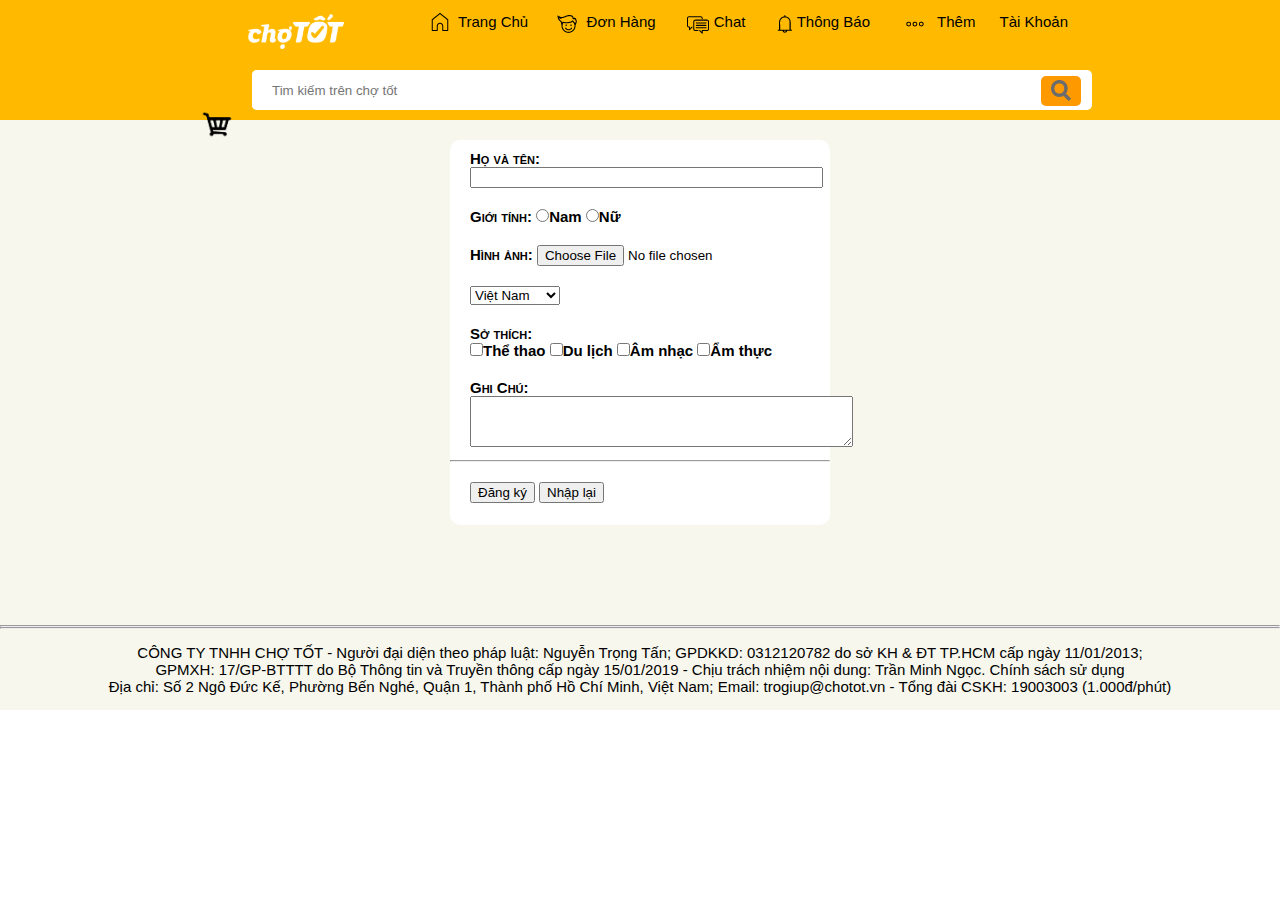
<file: dangki.html>
<!DOCTYPE html>
<html lang="en">

<head>
    <meta charset="UTF-8">
    <meta http-equiv="X-UA-Compatible" content="IE=edge">
    <meta name="viewport" content="width=device-width, initial-scale=1.0">
    <title>dangki</title>
    <link rel="stylesheet" href="css/css.css">
    <link rel="stylesheet" href="css/dangki.css">
</head>

<body>

    <div style="height:495px"  class="container">
        <div class="menu">
            <div class="up">
                <ul>
                    <li class="logo"> <a href=""> <img src="image/logo.PNG" alt=""> </a> </li>
                    <li> <a href="index.html"> <img src="image/icon1.PNG" alt=""> Trang Chủ</a></li>
                    <li> <a href=""> <img src="image/icon2.PNG" alt=""> Đơn Hàng</a></li>
                    <li> <a href=""> <img src="image/icon3.PNG" alt="">Chat </a></li>
                    <li> <a href=""> <img src="image/icon4.PNG" alt="">Thông Báo </a></li>
                    <li> <a href=""> <img src="image/icon5.PNG" alt=""> Thêm </a></li>
                    <li> <a href="dangnhap.html"> <i class="fa-solid fa-user"></i> Tài Khoản</a></li>
                </ul>
            </div>
            <div class="down">
                <div class="search">
                    <input type="text" name="" placeholder="Tim kiếm trên chợ tốt">
                    <button> <img src="image/search.png" alt=""> </button>
                </div>
                <div class="cart"><a href="market.html "><img src="image/cart.png" style="width: 50px; height: auto;"
                            alt=""></a></div>

            </div>
        </div>





        <div class="tong">
            <form action="#">
                <div class="form-group">
                    <label for="#">Họ và tên:</label>
                    <input type="text" class="form-control">
                </div>

                <div class="form-group">
                    <label for="#">Giới tính:</label>
                    <input type="radio" name="gioitinh">Nam
                    <input type="radio" name="gioitinh">Nữ
                </div>

                <div class="form-group">
                    <label for="#">Hình ảnh:</label>
                    <input type="file">
                </div>

                <div class="form-group">
                    <label for="#"> </label>
                    <select>
                        <option>Usa</option>
                        <option selected>Việt Nam</option>
                        <option>China</option>
                        <option>Campuchia</option>
                    </select>
                </div>

                <div class="form-group">
                    <label for="#">Sở thích:</label><br>
                    <input type="checkbox">Thể thao
                    <input type="checkbox">Du lịch
                    <input type="checkbox">Âm nhạc
                    <input type="checkbox">Ẩm thực
                </div>

                <div class="form-group">
                    <label for="#">Ghi Chú:</label><br>
                    <textarea cols="45px" rows="3px"></textarea>
                </div>
                <hr>
                <div class="form-group">
                    <label for="#"></label>
                    <button type="submit" class="button">Đăng ký</button>
                    <button type="reset" class="button">Nhập lại</button>
                </div>

            </form>
        </div>
    </div>

    <hr><hr>
        <div style="background-color: rgb(247, 247, 237); ;" class="footer">
            <div class="inner">
                <p>
                <p>CÔNG TY TNHH CHỢ TỐT - Người đại diện theo pháp luật: Nguyễn Trọng Tấn; GPDKKD: 0312120782 do sở KH &
                    ĐT TP.HCM cấp ngày 11/01/2013; <br>
                    GPMXH: 17/GP-BTTTT do Bộ Thông tin và Truyền thông cấp ngày 15/01/2019 - Chịu trách nhiệm nội dung:
                    Trần Minh Ngọc. Chính sách sử dụng<br>
                    Địa chỉ: Số 2 Ngô Đức Kế, Phường Bến Nghé, Quận 1, Thành phố Hồ Chí Minh, Việt Nam; Email:
                    trogiup@chotot.vn - Tổng đài CSKH: 19003003 (1.000đ/phút)</p>
                </p>

            </div>
        </div>

    
</body>    
</html>
</file>
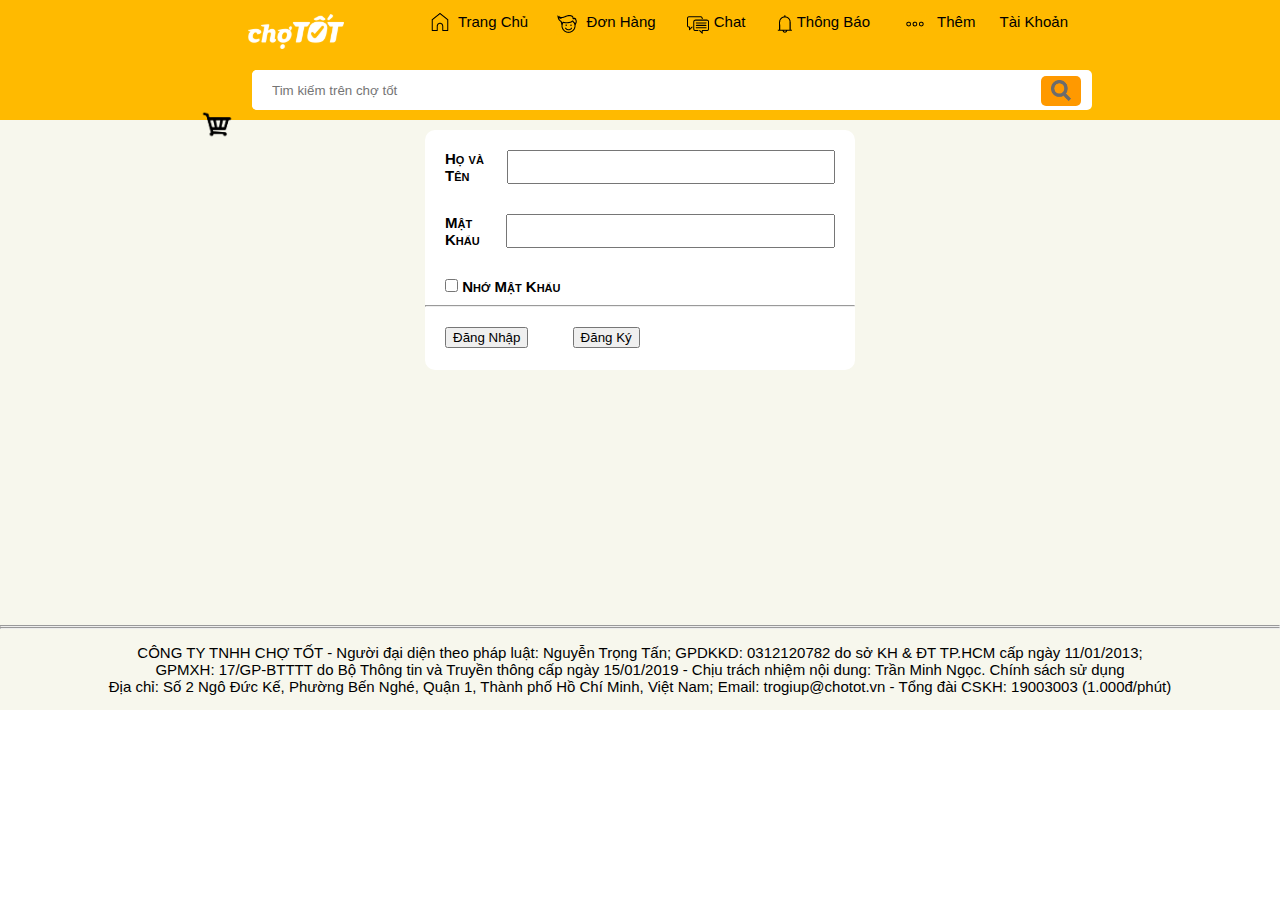
<file: dangnhap.html>
<!DOCTYPE html>
<html lang="en">

<head>
    <meta charset="UTF-8">
    <meta http-equiv="X-UA-Compatible" content="IE=edge">
    <meta name="viewport" content="width=device-width, initial-scale=1.0">
    <title>lab5cau2</title>
    <link rel="stylesheet" href="css/css.css">
    <link rel="stylesheet" href="css/dangnhap.css">
</head>

<body>
    <div style="height:495px" class="container">
        <div class="menu">
            <div class="up">
                <ul>
                    <li class="logo"> <a href=""> <img src="image/logo.PNG" alt=""> </a> </li>
                    <li> <a href="index.html"> <img src="image/icon1.PNG" alt=""> Trang Chủ</a></li>
                    <li> <a href=""> <img src="image/icon2.PNG" alt=""> Đơn Hàng</a></li>
                    <li> <a href=""> <img src="image/icon3.PNG" alt="">Chat </a></li>
                    <li> <a href=""> <img src="image/icon4.PNG" alt="">Thông Báo </a></li>
                    <li> <a href=""> <img src="image/icon5.PNG" alt=""> Thêm </a></li>
                    <li> <a href="dangnhap.html"> <i class="fa-solid fa-user"></i> Tài Khoản</a></li>
                </ul>
            </div>
            <div class="down">
                <div class="search">
                    <input type="text" name="" placeholder="Tim kiếm trên chợ tốt">
                    <button> <img src="image/search.png" alt=""> </button>
                </div>
                <div class="cart"><a href="market.html "><img src="image/cart.png" style="width: 50px; height: auto;"
                            alt=""></a></div>

            </div>
        </div>
        <div class="tong">
            <form>
                <div class="form-group">
                    <label>Họ và Tên </label>
                    <input type="text" class="form-control">
                </div>

                <div class="form-group">
                    <label>Mật Khẩu </label>
                    <input type="password" class="form-control">
                </div>


                <div class="form-group1">
                    <label>
                        <input type="checkbox">
                        Nhớ Mật Khẩu
                    </label>

                </div>
                <hr>
                <div class="form-group">
                    <button class="button">Đăng Nhập</button>
                </div>
                <div class="form-group">
                   <button class="button"> <a style="text-decoration: none; color: black ;" href="dangki.html">Đăng Ký</a> </button>
                </div>
                
            </form>
        </div>

    </div>
    <hr><hr>
        <div style="background-color: rgb(247, 247, 237); ;" class="footer">
            <div class="inner">
                <p>
                <p>CÔNG TY TNHH CHỢ TỐT - Người đại diện theo pháp luật: Nguyễn Trọng Tấn; GPDKKD: 0312120782 do sở KH &
                    ĐT TP.HCM cấp ngày 11/01/2013; <br>
                    GPMXH: 17/GP-BTTTT do Bộ Thông tin và Truyền thông cấp ngày 15/01/2019 - Chịu trách nhiệm nội dung:
                    Trần Minh Ngọc. Chính sách sử dụng<br>
                    Địa chỉ: Số 2 Ngô Đức Kế, Phường Bến Nghé, Quận 1, Thành phố Hồ Chí Minh, Việt Nam; Email:
                    trogiup@chotot.vn - Tổng đài CSKH: 19003003 (1.000đ/phút)</p>
                </p>

            </div>
        </div>
</body>

</html>
</file>
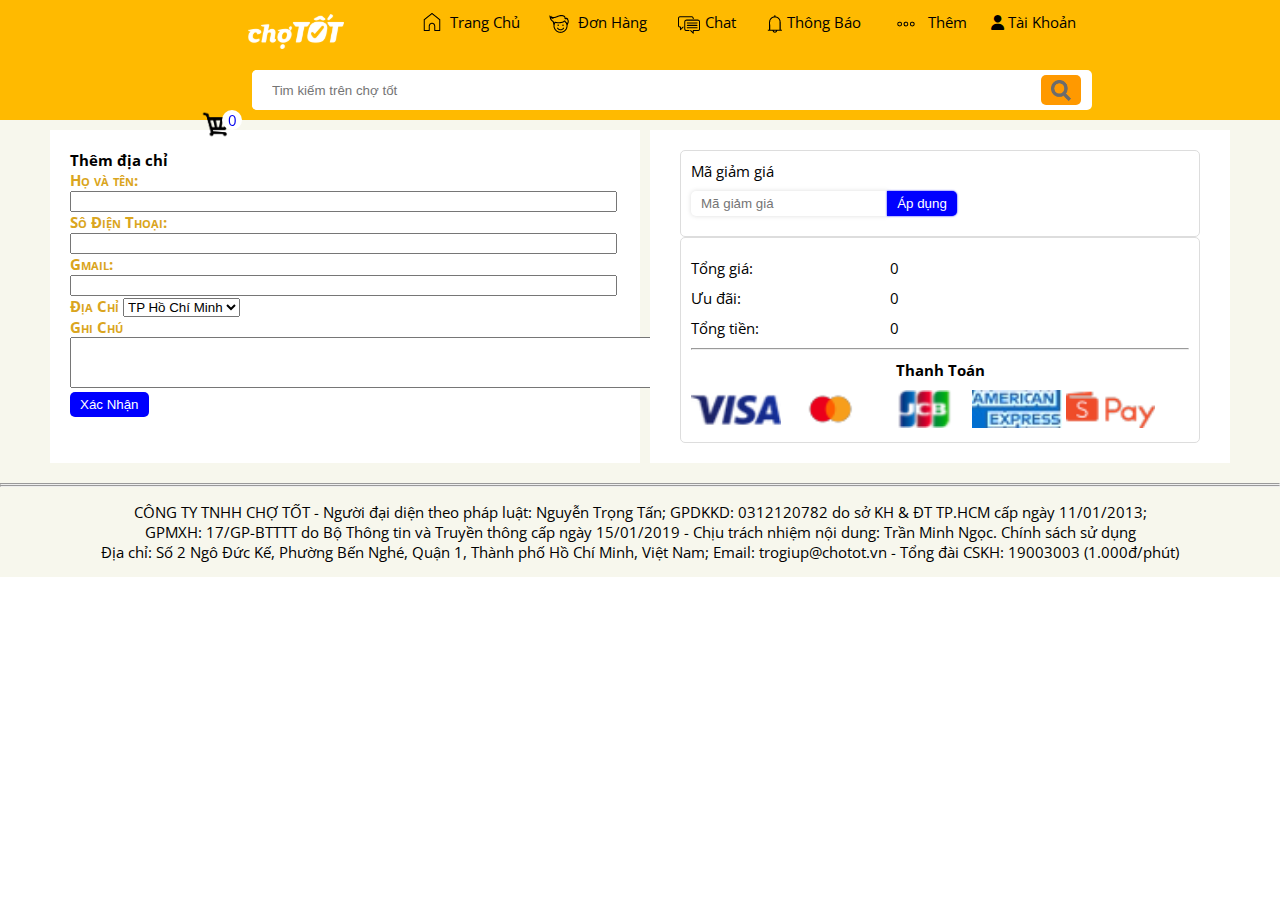
<file: giohang.html>
<!DOCTYPE html>
<html lang="en">

<head>
    <meta charset="UTF-8">
    <meta http-equiv="X-UA-Compatible" content="IE=edge">
    <meta name="viewport" content="width=device-width, initial-scale=1.0">
    <title>market1</title>
    <link rel="stylesheet" href="css/market.css">
    <link rel="stylesheet" href="css/css.css">
    <link rel="stylesheet" href="css/add.css">
    <style>
        @import url('https://fonts.googleapis.com/css2?family=Open+Sans:ital,wght@0,400;0,600;1,400&display=swap');
    </style>
    <link rel="stylesheet" href="https://cdnjs.cloudflare.com/ajax/libs/font-awesome/6.3.0/css/all.min.css">


</head>

<body>
    <div class="container">
        <div class="menu">
            <div class="up">
                <ul>
                    <li class="logo"> <a href=""> <img src="image/logo.PNG" alt=""> </a> </li>
                    <li> <a href="index.html"> <img src="image/icon1.PNG" alt=""> Trang Chủ</a></li>
                    <li> <a href=""> <img src="image/icon2.PNG" alt=""> Đơn Hàng</a></li>
                    <li> <a href=""> <img src="image/icon3.PNG" alt="">Chat </a></li>
                    <li> <a href=""> <img src="image/icon4.PNG" alt="">Thông Báo </a></li>
                    <li> <a href=""> <img src="image/icon5.PNG" alt=""> Thêm </a></li>
                    <li> <a href="dangnhap.html"> <i class="fa-solid fa-user"></i> Tài Khoản</a></li>
                </ul>
            </div>
            <div class="down">
                <div class="search">
                    <input type="text" name="" placeholder="Tim kiếm trên chợ tốt">
                    <button> <img src="image/search.png" alt=""> </button>
                </div>
                <div class="cart">
                    <a id="imgcart" href="giohang.html"><img src="image/cart.png" style="width: 50px; height: auto;"
                            alt="">
                        <div class="chototcart">0</div>
                    </a>
                </div>

            </div>
        </div>
        <!-- ####################################################################### -->
        <div class="inner main">

        </div>

        <!-- ########################################################### -->

        <div class="inner">
            <div class="all">
                <div class="thongtin">

                    <div class="form">
                        <form action="#">
                            <h4>Thêm địa chỉ</h4>
                            <div class="form-group">
                                <label for="#">Họ và tên:</label>
                                <input type="text" class="form-control">
                            </div>

                            <div class="form-group">
                                <label for="#">Sô Điện Thoại: </label>
                                <input type="text" class="form-control">
                                <label for="#">Gmail: </label>
                                <input type="text" class="form-control">
                            </div>

                            <div class="form-group">
                                <label for="#">Địa Chỉ </label>
                                <select>
                                    <option>TP Hồ Chí Minh</option>
                                    <option>Bến Tre</option>
                                    <option>Tiền Giang</option>
                                    <option>Long An</option>
                                </select>
                            </div>

                            <div class="form-group">
                                <label for="#">Ghi Chú</label><br>
                                <textarea cols="86px" rows="3px"></textarea>
                            </div>
                            <div>
                                <label for="#"></label>
                                <button type="submit" class="button">Xác Nhận</button>
                            </div>
                        </form>

                    </div>
                </div>


                <!-- ###################################################################### -->
                <div class="thanhtoan">
                    <div class="column-25">
                        <div class="box">

                            <div class="group-input">
                                <p>Mã giảm giá</p>
                                <input class="input1" type="text" placeholder="Mã giảm giá">
                                <button>Áp dụng</button>
                            </div>

                        </div>
                        <div class="box">
                            <div class="tinhtien">

                                <p>Tổng giá:</p>
                                <p>Ưu đãi:</p>
                                <p>Tổng tiền:</p>
                            </div>
                            <div class="sotien">
                                <p>0</p>
                                <p>0</p>
                                <p id="tongtien">0</p>
                            </div>

                            <div class="hinh_thuc_thanh_toan" style="clear: both;">
                                <hr>
                                <p style="text-align: center;font-weight: bolder;margin-block: 10px ;">Thanh Toán</p>
                                <div class="img-thanhtoan">

                                    <img src="image/visa.png" alt="">
                                    <img src="image/visa2.png" alt="">
                                    <img src="image/jcb.png" alt="">
                                    <img src="image/america.png" alt="">
                                    <img src="image/shopeepay.png" alt="">
                                </div>
                            </div>


                        </div>

                    </div>
                    <div style="clear: both;"></div>
                </div>
            </div>
        </div>

        <hr>
        <hr>
        <div class="inner footer">
            <p>CÔNG TY TNHH CHỢ TỐT - Người đại diện theo pháp luật: Nguyễn Trọng Tấn; GPDKKD: 0312120782 do sở KH & ĐT
                TP.HCM cấp ngày 11/01/2013; <br>
                GPMXH: 17/GP-BTTTT do Bộ Thông tin và Truyền thông cấp ngày 15/01/2019 - Chịu trách nhiệm nội dung: Trần
                Minh Ngọc. Chính sách sử dụng<br>
                Địa chỉ: Số 2 Ngô Đức Kế, Phường Bến Nghé, Quận 1, Thành phố Hồ Chí Minh, Việt Nam; Email:
                trogiup@chotot.vn - Tổng đài CSKH: 19003003 (1.000đ/phút)</p>
        </div>
    </div>



</body>

</html>
<script src="js/giohang.js">
</script>
</file>
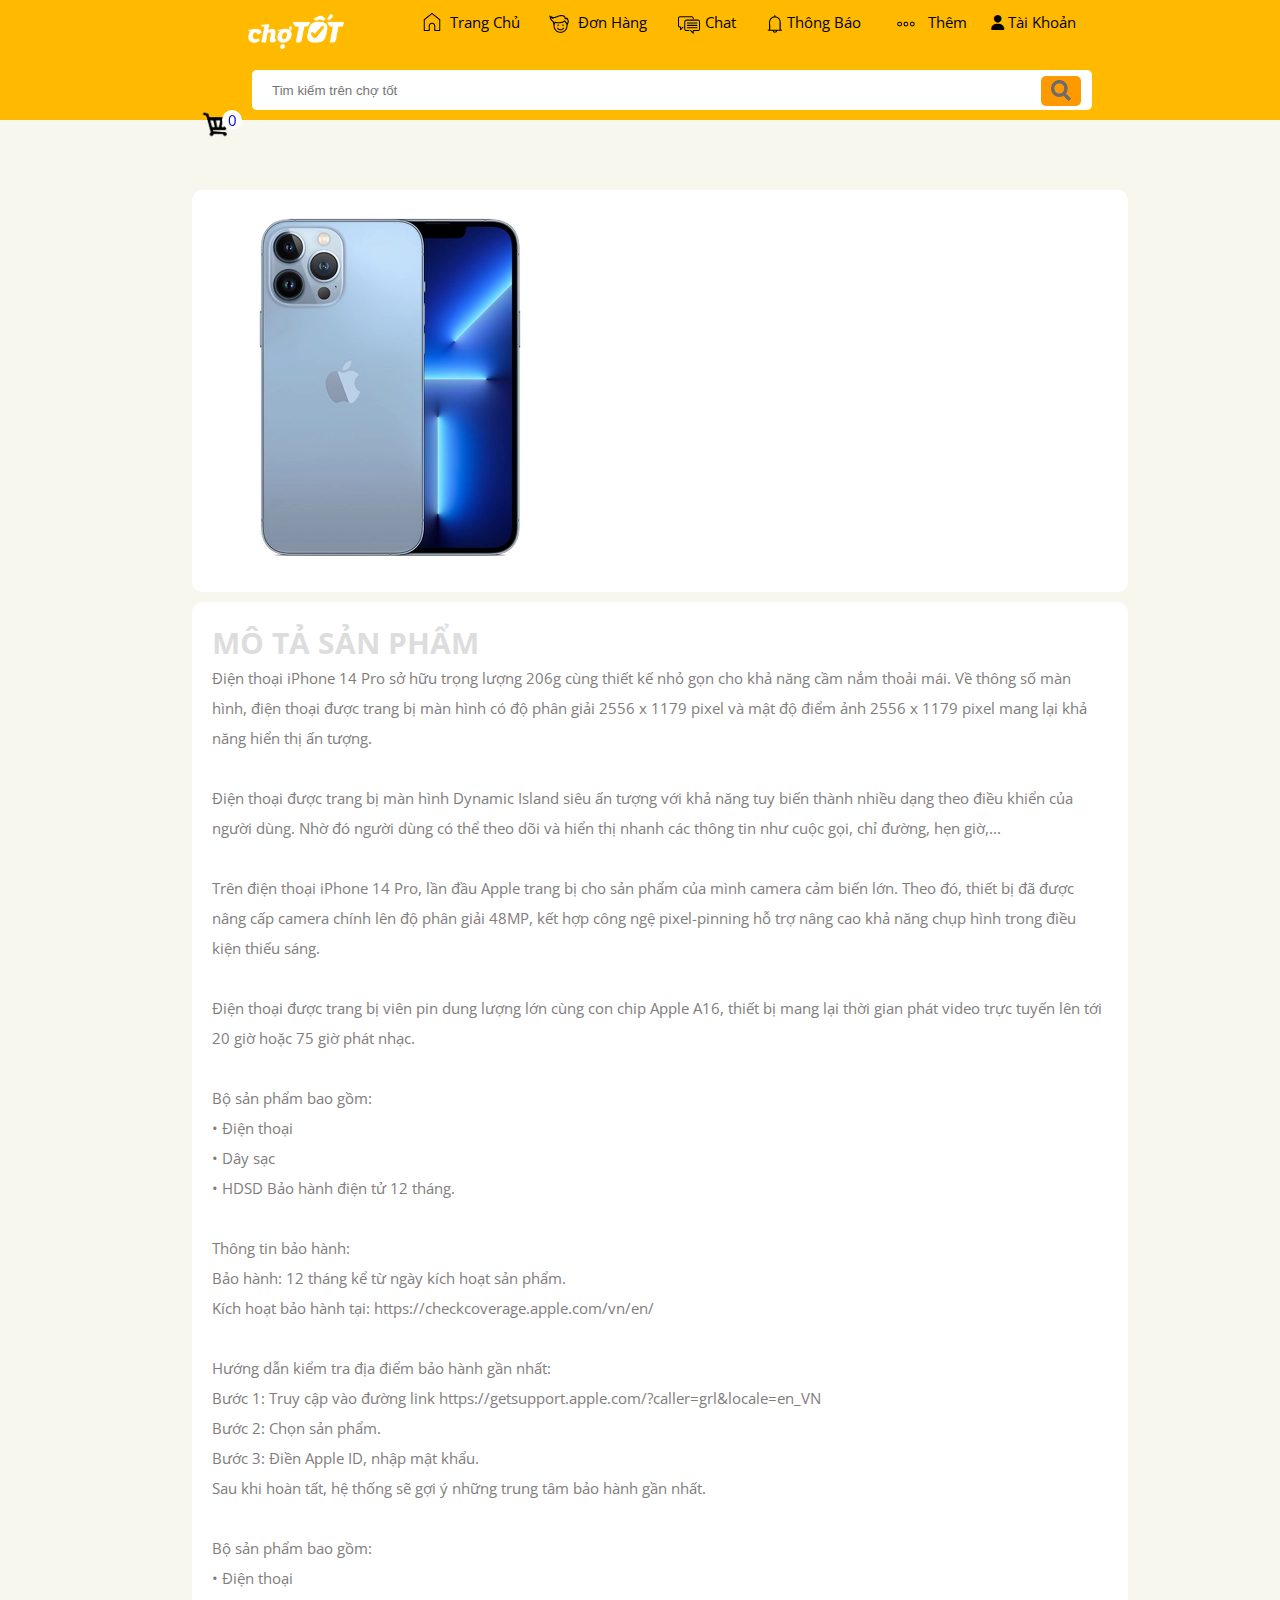
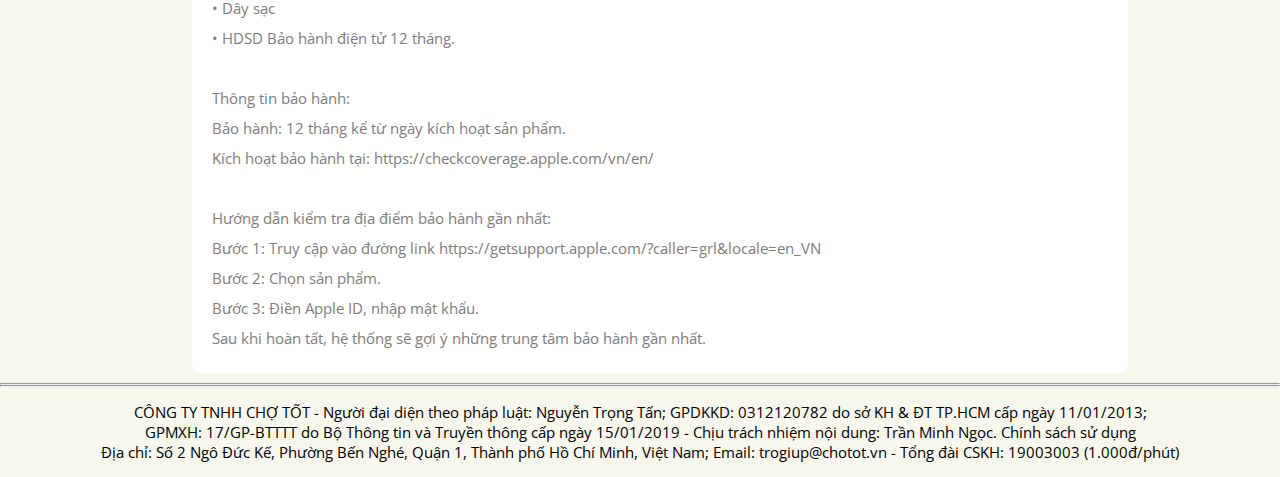
<file: thongTinSanPham.html>
<!DOCTYPE html>
<html lang="en">

<head>
    <meta charset="UTF-8">
    <meta http-equiv="X-UA-Compatible" content="IE=edge">
    <meta name="viewport" content="width=device-width, initial-scale=1.0">
    <title>Thong Tin </title>
    <link rel="stylesheet" href="css/thongtin.css">
    <link rel="stylesheet" href="css/css.css">

    <style>
        @import url('https://fonts.googleapis.com/css2?family=Open+Sans:ital,wght@0,400;0,600;1,400&display=swap');
    </style>

    <link rel="stylesheet" href="https://cdnjs.cloudflare.com/ajax/libs/font-awesome/6.3.0/css/all.min.css">

</head>

<body>
    <div class="container">
        <div class="menu">
            <div class="up">
                <ul>
                    <li class="logo"> <a href=""> <img src="image/logo.PNG" alt=""> </a> </li>
                    <li> <a href="index.html"> <img src="image/icon1.PNG" alt=""> Trang Chủ</a></li>
                    <li> <a href=""> <img src="image/icon2.PNG" alt=""> Đơn Hàng</a></li>
                    <li> <a href=""> <img src="image/icon3.PNG" alt="">Chat </a></li>
                    <li> <a href=""> <img src="image/icon4.PNG" alt="">Thông Báo </a></li>
                    <li> <a href=""> <img src="image/icon5.PNG" alt=""> Thêm    </a></li>
                    <li> <a href="dangnhap.html"> <i class="fa-solid fa-user"></i> Tài Khoản</a></li>
                </ul>
            </div>
            <div class="down">
                <div class="search">
                    <input type="text" name="" placeholder="Tim kiếm trên chợ tốt">
                    <button> <img src="image/search.png" alt=""> </button>
                </div>
                <div class="cart">
                    <a id="imgcart" href="giohang.html"><img src="image/cart.png" style="width: 50px; height: auto;"alt="">
                        <div class="chototcart">0</div>
                    </a>
                </div>

            </div>
        </div>
        <!-- product -->

        <section class="product">
            <div class="container1">

                <div class="content">
                    <div class="product_left">
                        <div class="img_big">
                            <img id="anhcuatoi" src="image/ip1.webp" alt="">
                        </div>
                        <div class="img_small">
                            <!-- <img src="image/ip8.webp" alt="">
                            <img src="image/ip2.webp" alt="">
                            <img src="image/ip6.webp" alt="">
                            <img src="image/ip4.webp" alt=""> -->
                        </div>
                    </div>

                    <div class="product_right">
                        <!-- <div class="product_name">
                            <p>Apple iPhone 13 128GB</p>
                        </div>
                        <div class="product_price">
                            <p> <del> <sup>đ</sup>24.990.000 </del> <sup>đ</sup>17.790.000 <small> <a href=""> 29%
                                        giảm</a></small> </p>
                        </div>
                        <div class="product_info">
                            <div class="info_left">
                                <p>0% TRẢ GÓP</p>
                                <p>Bảo Hiểm </p>
                                <p>Vận Chuyển </p>
                            </div>
                            <div class="info_right">
                                <p>12 tháng x ₫1.482.500 (Lãi suất 0%)</p>
                                <p>Bảo hiểm thiết bị di động nâng cao </p>
                                <span>Xử lý đơn hàng bởi Shopee </span>
                                <span>Miễn phí vận chuyển</span>
                                <span style="display: inline;"><i class="fa-sharp fa-solid fa-truck"> </i>Vận Chuyển
                                    Tới</span>
                            </div>
                        </div>
                        <div class="product_color">
                            <p><span>Màu Sắc:</span></p>
                            <div class="color">
                                <span> <a  href="">Black</a> </span>
                                <span> <a  href="">Red</a> </span>
                                <span> <a  href="">Pink</a> </span>
                                <span> <a  href="">While</a> </span>
                                <span> <a  href="">Gold</a> </span>
                            </div>
                        </div>
                        <div class="product_quantity">
                            <p>Số Lượng:</p>
                            <div class="upanddown">
                                <input style="border-radius: 4px 0 0 4px;" class="upanddown_left" type="button"
                                    value="-"><input class="input-qty" type="text" placeholder="1"><input
                                    style="border-radius: 0 4px  4px 0;" class="upanddown_left" type="button" value="+">

                            </div>
                        </div>
                        <div class="product_button">
                            <button class="button_left"> <i class="fa-solid fa-cart-plus"></i></i> <a href="giohang.html">Thêm
                                    Vào Giỏ Hàng</a></button> <button class="button_right"><a href="giohang.html">Mua
                                    Ngay</a></button>
                        </div> -->

                    </div>
                </div>


                <div class="bottom">
                    <h1>MÔ TẢ SẢN PHẨM</h1>
                    <p>
                        Điện thoại iPhone 14 Pro sở hữu trọng lượng 206g cùng thiết kế nhỏ gọn cho khả năng cầm
                        nắm
                        thoải mái. Về thông số màn hình, điện thoại được trang bị màn hình có độ phân giải 2556
                        x
                        1179
                        pixel và mật độ điểm ảnh 2556 x 1179 pixel mang lại khả năng hiển thị ấn tượng. <br><br>

                        Điện thoại được trang bị màn hình Dynamic Island siêu ấn tượng với khả năng tuy biến
                        thành
                        nhiều
                        dạng theo điều khiển của người dùng. Nhờ đó người dùng có thể theo dõi và hiển thị nhanh
                        các
                        thông tin như cuộc gọi, chỉ đường, hẹn giờ,...<br><br>

                        Trên điện thoại iPhone 14 Pro, lần đầu Apple trang bị cho sản phẩm của mình camera cảm
                        biến
                        lớn.
                        Theo đó, thiết bị đã được nâng cấp camera chính lên độ phân giải 48MP, kết hợp công ngệ
                        pixel-pinning hỗ trợ nâng cao khả năng chụp hình trong điều kiện thiếu sáng.<br><br>

                        Điện thoại được trang bị viên pin dung lượng lớn cùng con chip Apple A16, thiết bị mang
                        lại
                        thời
                        gian phát video trực tuyến lên tới 20 giờ hoặc 75 giờ phát nhạc.<br><br>

                        Bộ sản phẩm bao gồm: <br>
                        • Điện thoại <br>
                        • Dây sạc<br>
                        • HDSD Bảo hành điện tử 12 tháng.<br><br>

                        Thông tin bảo hành:<br>
                        Bảo hành: 12 tháng kể từ ngày kích hoạt sản phẩm.<br>
                        Kích hoạt bảo hành tại: https://checkcoverage.apple.com/vn/en/<br><br>

                        Hướng dẫn kiểm tra địa điểm bảo hành gần nhất:<br>
                        Bước 1: Truy cập vào đường link https://getsupport.apple.com/?caller=grl&locale=en_VN
                        <br>
                        Bước 2: Chọn sản phẩm.<br>
                        Bước 3: Điền Apple ID, nhập mật khẩu.<br>
                        Sau khi hoàn tất, hệ thống sẽ gợi ý những trung tâm bảo hành gần nhất.<br><br>

                        Bộ sản phẩm bao gồm: <br>
                        • Điện thoại <br>
                        • Dây sạc<br>
                        • HDSD Bảo hành điện tử 12 tháng.<br><br>

                        Thông tin bảo hành:<br>
                        Bảo hành: 12 tháng kể từ ngày kích hoạt sản phẩm.<br>
                        Kích hoạt bảo hành tại: https://checkcoverage.apple.com/vn/en/<br><br>

                        Hướng dẫn kiểm tra địa điểm bảo hành gần nhất:<br>
                        Bước 1: Truy cập vào đường link https://getsupport.apple.com/?caller=grl&locale=en_VN
                        <br>
                        Bước 2: Chọn sản phẩm.<br>
                        Bước 3: Điền Apple ID, nhập mật khẩu.<br>
                        Sau khi hoàn tất, hệ thống sẽ gợi ý những trung tâm bảo hành gần nhất.
                    </p>
                </div>

            </div>

        </section>

        <hr>
        <hr>
        <div class="footer">
            <p>CÔNG TY TNHH CHỢ TỐT - Người đại diện theo pháp luật: Nguyễn Trọng Tấn; GPDKKD: 0312120782 do sở KH &
                ĐT
                TP.HCM cấp ngày 11/01/2013; <br>
                GPMXH: 17/GP-BTTTT do Bộ Thông tin và Truyền thông cấp ngày 15/01/2019 - Chịu trách nhiệm nội dung:
                Trần
                Minh Ngọc. Chính sách sử dụng<br>
                Địa chỉ: Số 2 Ngô Đức Kế, Phường Bến Nghé, Quận 1, Thành phố Hồ Chí Minh, Việt Nam; Email:
                trogiup@chotot.vn - Tổng đài CSKH: 19003003 (1.000đ/phút)</p>
        </div>

    </div>
</body>

</html>
<script src="js/thongtin.js">

</script>
</file>
<file: css/css.css>
*{
    margin: 0 auto;
}
body{
    font-family: 'Open Sans', sans-serif;
    font-size: 15px;
}

.container{
    padding-top: 130px;
    width: 100%;
    height: auto;
    background-color: rgb(247, 247, 237);
}
/* ################################################# */
.menu{
    width: 100%;
    height: auto;
    background-color: rgb(255, 186, 0) ;
    position:fixed;
    top: 0px;
    /* background-attachment: fixed; */
    z-index: 1;
}
    /* -------------------------------------------- */
    .up{
        width: 70%;
        height: 70px;
        margin: 0 auto;
    }
        .up ul{
            margin-top: 0px;
            box-sizing: border-box;
            text-align: center;
        }
        .up ul li{
            display: inline-block;
            text-decoration: none;
            padding: 10px;
            font-weight: 400;
        }
        .up ul li:hover {
            filter:opacity(70%);
        }
        .up ul li a {
            text-decoration: none;
            /* font-size: 20px; */
            color: black;
        }
        .up ul li img{
            vertical-align: middle;
        }
        .logo a{
            padding-right: 40px ;
        }
        .logo{
            float: left;
        }
    /* -------------------------------------------- */
    .down{
        width: 70%;
        height: 50px;
        margin: 0 auto;

    }
        .search{
            display: inline-block;
            width: 840px;
            height: 40px;
            background-color: #fff;
            margin-left: 60px;
            /* margin: 0px; */
            border-radius: 5px;
            
        }
            .search input{
                width: 763px;
                height: 38px;
                border: 0px;
                padding-left: 20px;
                border-radius: 5px;
                
            }
            .search button{
                /* height: 35px; */
                border: 0px;
                background-color:#f90;
                border-radius: 5px;
                width: 40px;
                height: 30px;
                
            }
            .search button img{
                width: 20px;
                height: auto;
                vertical-align: middle;
            }

            .cart{
                display: inline-block;
            }
            #imgcart{
                position: relative;
            }
            .chototcart{
                display: inline-block;
                background-color: white;
                border-radius: 30px;
                width: 20px;
                text-align: center;
                position: absolute;
                right: 0px;
            }
            
          
/* ################################################# */





/* ################################################# */
.header{
    width: 100%;
    /* background-color: red; */
    /* position: relative;
    top: 140px; */
    text-align: center;
    padding-bottom: 30px;
    margin-top: 50px;
}
/* ################################################# */




/* ################################################# */
.content{
    width: 100%;
    margin: 0 auto;
    /* position: relative;
    top: 100px; */
    
}
    /* -------------------------------------------- */
    .headline{
        text-align: center;
        margin: 40px 0px;
        font-weight: 600;
    }
        h3{
            font-size: 18px;
            color: #555;
            padding: 10px 20px;
            text-transform: uppercase;
            border: 1px solid;
            display: inline-block;
        }
    /* -------------------------------------------- */


    /* -------------------------------------------- */
    ul.products{
        list-style: none;
        display: flex;
        flex-wrap: wrap;
        justify-content: space-between;
        height: auto;
        padding-left: 0px;
        /* padding: 0 40px 0 40px; */
    }
    ul.products li{
        flex-basis: 24%;
        /* padding-left: 10px; */
        padding-right: 0px;
        box-sizing: border-box;
        margin-bottom: 18px;
        margin-inline: 1px;
        
    }

    ul.products li img{
        max-width: 100%;
        height: auto;
        display: flex;
        align-items: center;
        justify-content: center;
        
    }
    /* -------------------------------------------- */

    
    /* -------------------------------------------- */
    ul.products li .product-top .product-thumb{
        display: block;
        background-color:#fff;
        border-radius: 8px 8px 0 0;
    }
    ul.products li:hover .product-top .product-thumb img{
        filter:opacity(80%);
    }
    ul.products li .product-top .product-thumb img{
        display: block;
        border-radius: 10px 10px 0 0;
    }
    ul.products li .product-top{
        position: relative;
        overflow: hidden;
    }

    ul.products li .product-top a.buy-now{
        text-transform: uppercase;
        text-decoration: none;
        text-align: center;
        display: block;
        background-color: #446084;
        color: #fff;
        padding: 10px 0px;
        position: absolute;
        bottom: -40px;
        width: 100%; 
        transition: 0.25s ease-in-out;
        opacity: 0.85;

    }

    ul.products li :hover a.buy-now{
        bottom: 0px;
    }
    /* -------------------------------------------- */


    /* -------------------------------------------- */
    ul.products li .product-info{
        padding: 10px 0px;  
        text-align: center;
        background-color: #fff ;
        border-radius:  0 0 10px 10px;
    }
    ul.products li .product-info a{
        display: block;
        text-decoration: none;
    }
    ul.products li .product-info a.product-cat{
        font-size: 11px;
        color: #9e9e9e;
        text-transform: uppercase;
        padding: 3px 0px;
    }
    ul.products li .product-info a.product-name{
        color: #334862;
        padding: 3px 0px;
    }
    ul.products li .product-info .product-price{
        color: #111;
        padding: 3px 0px;
        font-weight: 600;
    }
    /* -------------------------------------------- */


    
/* ################################################# */
.footer{
    /* position: relative;
    top: 90px; */
    /* margin-top: 30px; */
    bottom: 0px;
    /* background: rgb(232, 232, 207); */
    padding: 15px 0 15px 0;
    text-align: center;
}

.inner{
    width: calc(100% - 100px);
}

/*##########################################*/

.countdown{
    height: auto;
    display: inline-flex;
}
.countdown .gio{
    margin-inline:5px ;
    width: 15%;
    height: 15%;
    background-color: black;
    color: #fff;
    border-radius: 10px;
    font-size: 35px;
    text-align: center;
    
}
.countdown .phut{
    margin-inline:5px ;
    width: 15%;
    height: 15%;
    background-color: black;
    color: #fff;
    border-radius: 10px;
    font-size: 35px;
    text-align: center;
   
}
.countdown .giay{
    margin-inline:5px ;
    width: 15%;
    height: 15%;
    background-color: black;
    color: #fff;
    border-radius: 10px;
    font-size: 35px;
    text-align: center;
   
}
.countdown img{
    border-radius: 10px;
    margin-inline: 15px;
}


.sanpham tr th .item{
    padding-inline: 10px;
    border-radius: 15px;
    background-color: #fff;
    margin: 5px;
}
.sanpham tr th .item:hover{
    filter:opacity(70%);
}
.baoongoai{
    width: 940px;
    height: 325px;
    /* background-color: red; */
    position: relative;
    
}
.baoongoai img{
    border-radius: 10px;
}
ion-icon{
    width: 60px;height: 60px;
}
#tiep{
    position: absolute;
    top:90px;
    left: 40px;
}
#quaylai{
    position: absolute;
    top:90px;
    right:40px;
}
</file>
<file: css/dangki.css>
/* body{
    padding-top: 20px;
    padding-left: 290px;
    width: 360px;
    height: 430px;
    background-color: aliceblue;
} */

.form-group{
    padding-top: 10px;
    margin: 10px 20px;
}
.form-control{
    width: 345px;
}
label{
    font-variant: small-caps;
}
.tong{
    border-radius: 10px;
    width: 380px;
    height: 385px;
    font-weight:700;
    background-color: white;
}
</file>
<file: css/dangnhap.css>
/* body{
    padding-top: 100px;
    padding-left: 290px;
    width: 360px;
    height: 280px;
    background-color: aliceblue;
    
} */

.form-group1{

    margin: 10px 20px;
    padding-top: 10px;
}
.form-group{
    display: inline-flex;
    margin: 10px 20px;
    padding-top: 10px;
}
.form-control{
    width: 345px;
}
label{
    font-variant: small-caps;
}
.tong{
    border-radius: 10px;
    width: 430px;
    height: 240px;
    font-weight:700;
    background-color: white;
}
</file>
<file: css/market.css>
/* ################################################# */

.form3{
    margin-top: 20px;
    width: 100%;
    height: auto;
    background-color: white;
    margin-block: 20px;
    /* border: 1px solid rgb(147, 143, 143); */
    
} 
    /* -------------------------------------------- */
    .form3 .two{
        position: relative;
        border-bottom: 1px solid rgb(147, 143, 143);
        border-radius: 8px;
    }
        .form3 .two .two_all .tow_top{
            background-color:rgb(250, 236, 218);
            position: relative;
            height: 40px;
            border-radius: 8px 8px 0 0;
        }
        .form3 .two .two_all .tow_top button{
            background-color:rgb(250, 236, 218);    
            position: absolute;
            top: 10px;
            left: 10px;
            border: 1px solid red;
            color: red;
            border-radius: 5px;
        }
        .form3 .two .two_all .tow_top p{ 
            position: absolute;
            top: 13px;
            left: 150px;

        }
    
        
 /* ################################################# */


.product_price del{
    color: rgb(133, 130, 130);
    font-size: 15px;
    display: inline-block;
    padding-right:13px;
    padding-left: 3px;
    padding-bottom: 10px;
}
.product_price p{
    margin-top: 3px;
    font-size: 25px;
    color: red;
}

.product_price small a{
    margin: 7px;
    text-decoration: none;
    color: white;
}

.product_color p{
    font-weight: bold;
}
.product_color .color span{
    display: inline-block;
    /* background-color: aqua ; */
    border: 1px solid rgb(147, 143, 143);
    width: 70px;
    height:auto;
    border-radius: 3px;
    margin: 5px;

}

.product_color .color span a{
    
    text-decoration: none;
    font-size: 15px;
    display: flex;
    align-items: center;
    justify-content: center;

}

.product_quantity .upanddown{
    display: inline-block;
}
.product_quantity p{
    font-weight: bold;   
}
.product_quantity .input-qty{
    
    background-color:#fff;
    width: 37px;
    height:28.5px;
    text-align:center;
    display:inline-block;
    margin:0;
    border-top:1px solid #ddd;
    border-bottom:1px solid #ddd;
    border-left:0;
    border-right:0;
    padding:0;

}
.product_quantity .upanddown_left{
    padding-bottom: 0px;
    width: 30px;
    height: 30px;
    background-color:#f9f9f9;
    padding:0;
    text-shadow:1px 1px 1px #fff;
    border:1px solid #ddd;
}
th.quantity{
    width: 200px;
}
th.delete{
    width: 100px;
}
/* phan form va thanh toan */

.all{
    display: flex;
    margin-bottom: 20px;
}
.thongtin{
    width: 50%;
    background-color:#fff;
    margin-right: 5px;
}
/* pahn form */


.form{
    width: 100%;
    height: auto;
    font-weight:700;
    border-radius: 5px;
    background-color: white
}
.form form{
    margin: 20px;
}
.form-control{
    width: 98%;
    
}
label{
    font-variant: small-caps;
    
}
.button{
    margin-right: 5px ;

}
.button:hover{
    filter: opacity(70%);
}

label{
    color: goldenrod;
}

.thanhtoan{
    /* background-color: #fff;   */
    width: 50%;
    margin-left: 5px;
    background-color:#fff;
}
/* tinh tien */
.column-25{
   margin: 20px;
}

.box{
    border: 1px solid #DDD;
    border-radius: 5px;
    padding: 10px;
    margin-inline: 10px;
}
.input1{
    border-radius: 5px;
    box-shadow: 0 0 5px #DDD;
    outline:none;
    padding: 5px 10px;
    border: none;
}
button{
    background-color: blue;
    color: white;
    border-radius: 5px;
    padding: 5px 10px;
    outline: none;
    border: none;
}
.group-input input{
    border-top-right-radius: 0;
    border-bottom-right-radius:0 ;
    max-width: 75%;
    margin-right: -5px;
    margin-block:10px ;
}
.group-input button{
    border-top-left-radius: 0;
    border-bottom-left-radius:0 ;
    max-width: 25%;
    min-width: 70px;
    box-shadow: 0 0 2px blue;
    margin-block:10px ;
}
.button-white{
    background-color: white;
    box-shadow: 0 0 5px #DDD;
    color: #333;
}
.img-td{
    width: 150px;
}
table{
    width: 100%;
}
table th{
    text-align: left;
}
table td{
    padding-inline: 5px ;
}
.tinhtien{
    width: 40%;
    float: left;
    
}
.tinhtien p{
    margin-block: 10px;
}
.sotien{
    width: 60%;
    float: left;
}
.sotien p{
    margin-block: 10px;
}
.img-thanhtoan img{
    width: 18% ;
}
</file>
<file: css/add.css>
.bottom{
    width: 100%;
    background-color:white;
    border-radius: 10px;
    margin-bottom: 10px;
}
.bottom h4{
    margin: 10px;
    color: #ddd;
    line-height: 30px;
}

.bottom p{
    margin: 10px;
    line-height: 30px;
    color: #807c7c;
}
</file>
<file: css/thongtin.css>
.product{
    width: 70%;
    margin-top: 60px;
    /* padding-top: 60px; */
}

/* conten in section */
.content{
    padding: 20px;
    background-color:white;
    display: flex;
    border-radius: 10px;
}
/* product_left in conten */
    .product_left{
        flex-basis: 50%;
        /* width: 50%; */
        display: flex;
        

    }
    .product_left .img_big{
        flex-basis: 60%;
    }
    .product_left .img_small{
        flex-basis: 40%;
        display: block;
        /* background-color: yellow; */
        
    }
    .product_left .img_small img{
        width: 100px;
        height: auto;
        /* border: 1px solid black; */
    }
    .product_left .img_small img:hover{
        filter: opacity(70%);
    }
/* product_left in conten */
    .product_right{
        flex-basis: 50%;   
        /* width: 50%; */
        /* background-color: blue; */
    
    }

.product_name p{
    margin: 3px;
    font-size: 30px;
    /* background-color: aqua; */
}
.product_price{
    position: relative;
    /* background-color: blue; */
}
.product_price del{
    color: rgb(133, 130, 130);
    font-size: 15px;
    display: inline-block;
    padding-right:13px;
    padding-left: 3px;
    padding-bottom: 10px;
}
.product_price p{
    margin-top: 3px;
    font-size: 25px;
    color: red;
}
.product_price small{
    background-color: red;
  
    border-radius: 5px;
    font-size:small;
    display: inline-block;
    position: absolute;
    bottom: 13px;
    left: 290px;
}
.product_price small a{
    margin: 7px;
    text-decoration: none;
    color: white;
}
.product_info{
    display: flex;
    /* background-color: bisque; */
}
.product_info .info_left{
    padding-left: 3px;
    flex-basis: 20%;
}
.product_info .info_right{

    flex-basis: 80%;
    /* background-color: white; */
}
.product_info .info_right span{
    display: flex;
    margin:10px 0px;
}
/* .product_color{
    background-color: blueviolet;
} */
.product_color p{
    font-weight: bold;
}
.product_color .color span{
    display: inline-block;
    /* background-color: aqua ; */
    border: 1px solid rgb(147, 143, 143);
    width: 70px;
    height:auto;
    border-radius: 3px;
    margin: 5px;

}

.product_color .color span a{
    
    text-decoration: none;
    font-size: 15px;
    display: flex;
    align-items: center;
    justify-content: center;

}
.product_quantity .upanddown{
    /* background-color: aqua; */
    display: inline-block;
}
.product_quantity p{
    font-weight: bold;   
}
.product_quantity .input-qty{
    /* width: 27px;
    height: 20px;
    text-align: center;
    padding-left: 15px; */
    /* font-size:1rem; */
    
    background-color:#fff;
    width: 37px;
    height:28.5px;
    text-align:center;
    display:inline-block;
    margin:0;
    border-top:1px solid #ddd;
    border-bottom:1px solid #ddd;
    border-left:0;
    border-right:0;
    padding:0;

}
.product_quantity .upanddown_left{
    /* height:2.2rem;
    width:1.9rem;  */
    padding-bottom: 0px;
    width: 30px;
    height: 30px;
    background-color:#f9f9f9;
    padding:0;
    text-shadow:1px 1px 1px #fff;
    border:1px solid #ddd;
}
.product_button {
    padding-top: 20px;
}
.product_button .button_left{
    width: 200px;
    height: 30px;
    border-radius: 4px;
    border: 1px solid rgb(232 215 215);
    background-color: rgb(232 215 215);
}
.product_button .button_right{
    width: 100px;
    height: 30px;
    border-radius: 4px;
    background-color: red;
    border: none;
}

.product_button .button_left a{
    text-decoration: none;
    color: black;
}
.product_button .button_right a{
    text-decoration: none;
    color: white;
}


.bottom{
    /* position: relative;
    top: 120px;
    left: 34px; */
    margin-top: 10px;
    width: 100%;
    padding: 20px;
    /* padding-bottom:0px ; */
    background-color:white;
    border-radius: 10px;
    margin-bottom: 10px;
}
.bottom h1{
    color: #ddd;
}

.bottom p{
    line-height: 30px;
    color: #807c7c;
}
</file>
